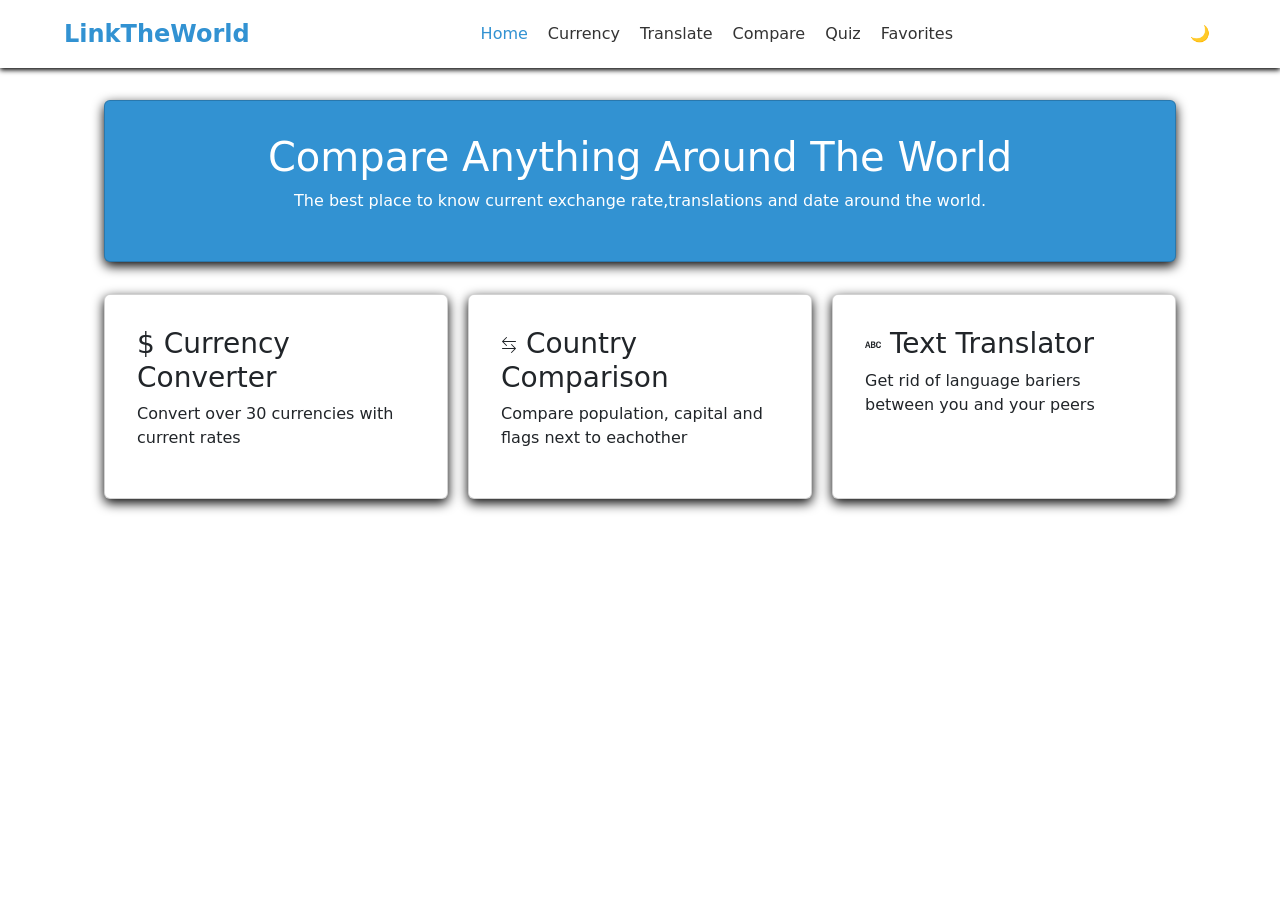
<file: index.html>
<!DOCTYPE html>
<html lang="en">
<head>
    <meta charset="UTF-8">
    <meta name="viewport" content="width=device-width, initial-scale=1.0">
    <title>Document</title>
    <link rel="stylesheet" href="style.css">
    <link href="https://cdn.jsdelivr.net/npm/bootstrap@5.3.8/dist/css/bootstrap.min.css" rel="stylesheet" integrity="sha384-sRIl4kxILFvY47J16cr9ZwB07vP4J8+LH7qKQnuqkuIAvNWLzeN8tE5YBujZqJLB" crossorigin="anonymous">
</head>
<body>
    <header>
    <div class="logo">LinkTheWorld</div>
    <nav>
        <ul>
            <li><a href="index.html" id="used">Home</a></li>
            <li><a href="currency.html">Currency</a></li>
            <li><a href="translate.html">Translate</a></li>
            <li><a href="compare.html">Compare</a></li>
            <li><a href="quiz.html">Quiz</a></li>
            <li><a href="favorite.html">Favorites</a></li>
        </ul>
    </nav>
    <button id="themeChange" class="themechange">🌙</button>
    </header>
    <main>
        <div class="card" style="background-color: #3292d2; color: white; text-align: center;">
            <h1>Compare Anything Around The World</h1>
            <p>The best place to know current exchange rate,translations and date around the world.</p>
        </div>
        <div class="grids">
            <a href="currency.html" class="card" style="text-decoration: none; color: inherit;">
                <h3>&dollar; Currency Converter</h3>
                <p>Convert over 30 currencies with current rates</p>

            </a>
            <a href="compare.html" class="card" style="text-decoration: none; color: inherit;">
                <h3><svg xmlns="http://www.w3.org/2000/svg" width="16" height="16" fill="currentColor" class="bi bi-arrow-left-right" viewBox="0 0 16 16">
                <path fill-rule="evenodd" d="M1 11.5a.5.5 0 0 0 .5.5h11.793l-3.147 3.146a.5.5 0 0 0 .708.708l4-4a.5.5 0 0 0 0-.708l-4-4a.5.5 0 0 0-.708.708L13.293 11H1.5a.5.5 0 0 0-.5.5m14-7a.5.5 0 0 1-.5.5H2.707l3.147 3.146a.5.5 0 1 1-.708.708l-4-4a.5.5 0 0 1 0-.708l4-4a.5.5 0 1 1 .708.708L2.707 4H14.5a.5.5 0 0 1 .5.5"/>
                </svg> Country Comparison</h3>
                <p>Compare population, capital and flags next to eachother</p>
            </a>
            <a href="translate.html" class="card" style="text-decoration: none; color: inherit;">
                <h3><svg xmlns="http://www.w3.org/2000/svg" width="16" height="16" fill="currentColor" class="bi bi-alphabet-uppercase" viewBox="0 0 16 16">
                <path d="M1.226 10.88H0l2.056-6.26h1.42l2.047 6.26h-1.29l-.48-1.61H1.707l-.48 1.61ZM2.76 5.818h-.054l-.75 2.532H3.51zm3.217 5.062V4.62h2.56c1.09 0 1.808.582 1.808 1.54 0 .762-.444 1.22-1.05 1.372v.055c.736.074 1.365.587 1.365 1.528 0 1.119-.89 1.766-2.133 1.766zM7.18 5.55v1.675h.8c.812 0 1.171-.308 1.171-.853 0-.51-.328-.822-.898-.822zm0 2.537V9.95h.903c.951 0 1.342-.312 1.342-.909 0-.591-.382-.954-1.095-.954zm5.089-.711v.775c0 1.156.49 1.803 1.347 1.803.705 0 1.163-.454 1.212-1.096H16v.12C15.942 10.173 14.95 11 13.607 11c-1.648 0-2.573-1.073-2.573-2.849v-.78c0-1.775.934-2.871 2.573-2.871 1.347 0 2.34.849 2.393 2.087v.115h-1.172c-.05-.665-.516-1.156-1.212-1.156-.849 0-1.347.67-1.347 1.83"/>
                </svg> Text Translator</h3>
                <p>Get rid of language bariers between you and your peers</p>
            </a>
        </div>

    </main>


    <script src="script.js"></script>
    <script src="https://cdn.jsdelivr.net/npm/bootstrap@5.3.8/dist/js/bootstrap.bundle.min.js" integrity="sha384-FKyoEForCGlyvwx9Hj09JcYn3nv7wiPVlz7YYwJrWVcXK/BmnVDxM+D2scQbITxI" crossorigin="anonymous"></script>
</body>
</html>
</file>
<file: style.css>
body{
    font-family: sans-serif;
    margin: 0;
    background-color: #f4f7f6;
    color: #333333;
    line-height: 1.6;
}
header{
    background-color: white;
    padding: 1rem 5%;
    display: flex;
    justify-content: space-between;
    align-items: center;
    box-shadow: 0 2px 5px black;
    position: sticky;
    top: 0;
    z-index: 100;
}
.logo{
    font-size: 1.5rem;
    font-weight: 800;
    color: #3292d2;
}
nav ul{
    display: flex;
    list-style: none;
    gap: 20px;
    margin: 0;
    padding: 0;
}
nav a{
    text-decoration: none;
    color: #333333;
    font-weight: 500;
    transition:0.3s ;
}
nav a:hover{
    color: #3292d2;
}
nav a#used{
    color: #3292d2;
}
main{
    padding: 2rem 5%;
    max-width: 1200px;
    margin: 0 auto;
    min-height: 80vh;
}
.card{
    background-color: white;
    padding: 2rem;
    border-radius: 12px;
    box-shadow: 0 4px 12px black;
    margin-bottom: 2rem;
    transition: 0.3s;
}
.card:hover{
    transform: translateY(-5px);
}
.grids{
    display: grid;
    grid-template-columns: repeat(auto-fit,minmax(300px,1fr));
    gap: 20px;
}
input, select, textarea{
    width: 100%;
    padding: 12px;
    margin: 8px 0;
    border: 1px solid white;
    border-radius: 8px;
    font-size: 1rem;
    box-sizing: border-box;
    background-color: white;
}
.btny{
    background: #3292d2;
    color: white;
    border: none;
    padding: 12px 24px;
    border-radius: 8px ;
    cursor: pointer;
    font-weight: 600;
    width: 100%;
}
.btny:hover{
    background: #2f7f9f;
}
.cardcurrent{
    background-color: white;
    padding: 2rem;
    border-radius: 12px;
    box-shadow: 0 4px 12px black;
    margin-bottom: 2rem;
}
.save-btn{
    background: #32ca71;
    margin-top: 15px;
    display: none;
}
.comparisonGrid{
    display: grid;
    grid-template-columns: 1fr 1fr;
    gap: 20px;
    margin-top: 20px;
}
.countrycard{
    border: 1px solid white;
    border-radius: 8px;
    padding: 20px;
    margin: 10px;
    width: 450px;
    box-shadow: 0 4px 8px black;
    text-align: center;
    background-color: white;
    transition: 0.2s;
}
.countrycard:hover{
    transform:translateY(-5px);
}
.countrycard img{
    border-radius: 4px;
    border: 1px solid white;
}
.darkmode{
    background-color: rgb(25, 25, 25);
    color: rgb(246, 245, 245);
}
.darkmode .countrycard{
    background-color: rgb(46, 46, 46);
    border-color: grey;
    color: white;
}
.darkmode .card{
    background-color: rgb(46, 46, 46);
    border-color: grey;
    color: white;
}
.darkmode .cardcurrent{
    background-color: rgb(46, 46, 46);
    border-color: grey;
    color: white;
}
.darkmode header{
    background-color: rgb(46, 46, 46);
    color: white;
}
.darkmode nav a{
    color: white;
}
#themeChange{
    background-color: white;
    border: none;
}
.darkmode #themeChange{
    background-color: rgb(46, 46, 46);
    border: none;
}
.darkmode input,.darkmode select,.darkmode textarea{
    width: 100%;
    padding: 12px;
    margin: 8px 0;
    border: 1px solid rgb(46, 46, 46);
    border-radius: 8px;
    font-size: 1rem;
    box-sizing: border-box;
    background-color: rgb(46, 46, 46);
    color: white;
}
small{
    color: #3292d2;
    font-weight: bold;
}
.deletebtn{
    color: red;
    background: none;
    border: none;
    font-weight: bold;
}


#quizcont{
    max-width: 600px;
    margin: 50px auto;
    padding: 30px;
    border-radius: 20px;
    box-shadow: 0 10px 30px black;
    text-align: center;
}

#scoreboard{
    font-weight: bold;
    margin-bottom: 20px;
    color: #3292d2;
}

#flagdisplay img{
    border-radius: 10px;
    box-shadow: 0 4px 10px black;
    margin-bottom: 20px;
    transform: 0.3s;
}

#options{
    display: grid;
    grid-template-columns: 1fr 1fr;
    gap: 15px;
    margin-bottom: 20px;
}

.quizbtn{
    padding: 15px;
    border: 2px solid #3292d2;
    background: transparent;
    transition: 0.2s;
}
.quizbtn:hover{
    background-color: #3292d2;
    transform: translateY(-3px);
    color: white;
}

#nextbtn{
    width: 100px;
    padding: 12px;
    background-color: #2c3e50;
    border: none;
    border-radius: 10px;
    display: none;
}
.nextbutton{
    display: flex;
    width: 100%;
    align-items: center;
    justify-content: center;
}
.darkmode .quizbtn{
    color: white;
}
</file>
